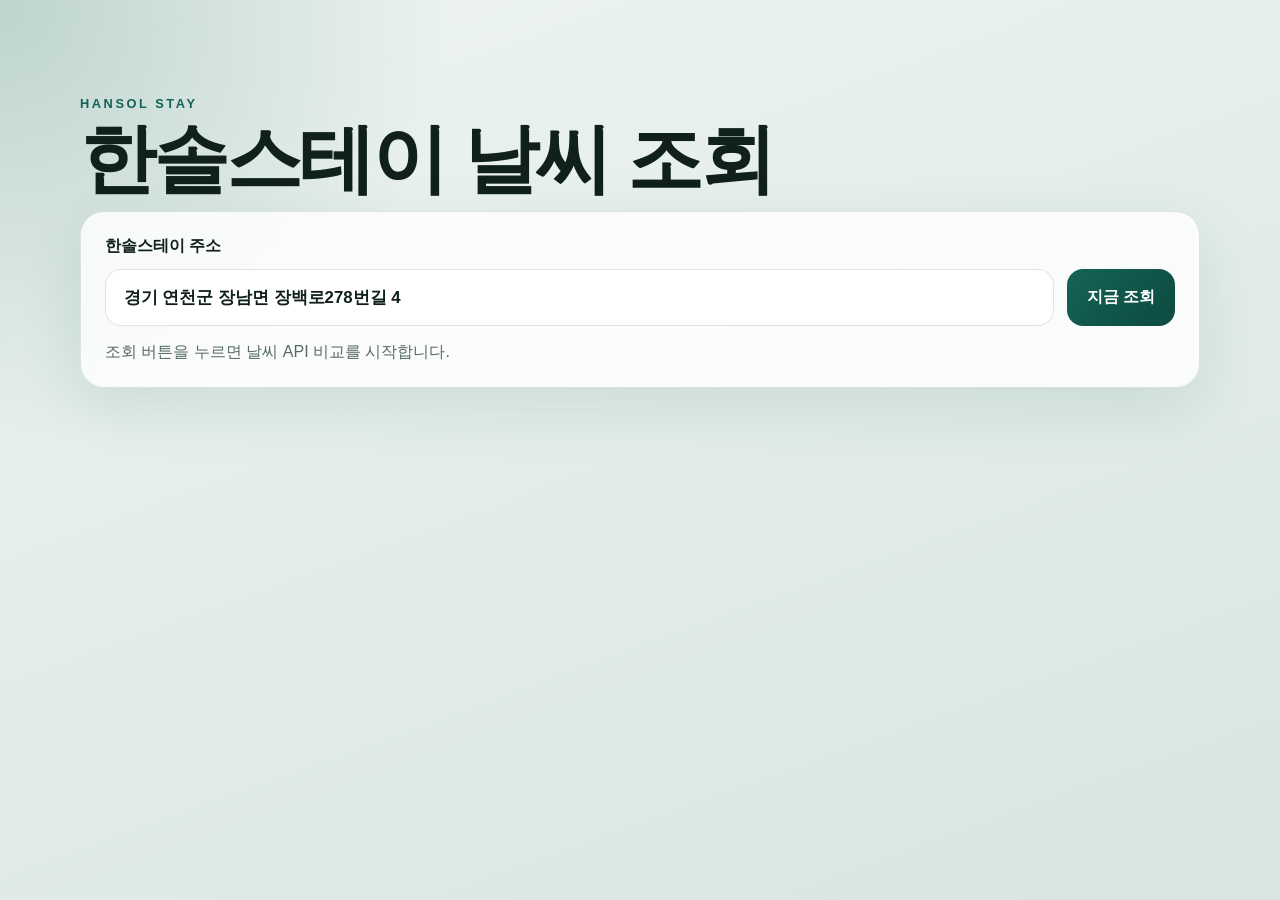
<file: index.html>
<!doctype html>
<html lang="ko">
  <head>
    <meta charset="utf-8">
    <meta http-equiv="refresh" content="0; url=/static/index.html">
    <title>WeatherCheck</title>
  </head>
  <body></body>
  </html>
</file>
<file: static/styles.css>
:root {
  --bg: #eef4f1;
  --bg-accent: #d8e6df;
  --panel: rgba(255, 255, 255, 0.82);
  --text: #10211d;
  --muted: #576b65;
  --line: rgba(16, 33, 29, 0.12);
  --accent: #146356;
  --accent-strong: #0d4a40;
  --danger: #922f26;
  --shadow: 0 20px 60px rgba(20, 99, 86, 0.12);
}

* {
  box-sizing: border-box;
}

body {
  margin: 0;
  min-height: 100vh;
  font-family: "Segoe UI", "Noto Sans KR", sans-serif;
  color: var(--text);
  background:
    radial-gradient(circle at top left, rgba(20, 99, 86, 0.22), transparent 28rem),
    linear-gradient(160deg, var(--bg), var(--bg-accent));
}

.shell {
  width: min(1120px, calc(100vw - 2rem));
  margin: 0 auto;
  padding: 4rem 0 5rem;
}

.hero {
  padding: 2rem 0 1rem;
}

.eyebrow {
  margin: 0 0 0.75rem;
  text-transform: uppercase;
  letter-spacing: 0.2em;
  color: var(--accent);
  font-size: 0.8rem;
  font-weight: 800;
}

h1 {
  margin: 0;
  font-size: clamp(2.4rem, 6vw, 4.75rem);
  line-height: 0.95;
  letter-spacing: -0.04em;
}

.lede {
  width: min(56rem, 100%);
  margin: 1rem 0 0;
  font-size: 1.05rem;
  line-height: 1.7;
  color: var(--muted);
}

.panel,
.location-card,
.table-wrap,
.metric-card,
.timeline-panel {
  border: 1px solid var(--line);
  background: var(--panel);
  backdrop-filter: blur(14px);
  border-radius: 24px;
  box-shadow: var(--shadow);
}

.panel {
  padding: 1.5rem;
}

.fixed-label {
  margin: 0 0 0.75rem;
  font-weight: 700;
}

.fixed-address-row {
  display: grid;
  grid-template-columns: 1fr auto;
  gap: 0.8rem;
}

.fixed-address-card {
  display: flex;
  flex-direction: column;
  gap: 0.35rem;
  min-width: 0;
  padding: 1rem 1.1rem;
  border-radius: 16px;
  border: 1px solid var(--line);
  background: rgba(255, 255, 255, 0.9);
}

.fixed-address-card strong {
  font-size: 1.05rem;
}

.fixed-address-card span {
  color: var(--muted);
}

button {
  font: inherit;
  border: 0;
  border-radius: 16px;
  padding: 1rem 1.25rem;
  background: linear-gradient(135deg, var(--accent), var(--accent-strong));
  color: white;
  font-weight: 800;
  cursor: pointer;
}

.status {
  margin-top: 1rem;
  color: var(--muted);
}

.result {
  margin-top: 1.25rem;
}

.metrics-grid {
  display: grid;
  grid-template-columns: repeat(3, minmax(0, 1fr));
  gap: 1rem;
  margin-top: 1rem;
}

.metric-card {
  padding: 1.1rem 1.25rem;
}

.metric-label {
  margin: 0;
  color: var(--muted);
  font-size: 0.88rem;
}

.metric-value {
  margin: 0.45rem 0 0;
  font-size: 2rem;
  font-weight: 800;
  letter-spacing: -0.04em;
}

.hidden {
  display: none;
}

.location-card {
  display: flex;
  justify-content: space-between;
  gap: 1rem;
  align-items: center;
  padding: 1.2rem 1.5rem;
}

.location-card h2 {
  margin: 0.25rem 0 0;
}

.muted {
  margin: 0;
  color: var(--muted);
}

.coords {
  display: flex;
  gap: 1rem;
  margin: 0;
}

.coords div {
  min-width: 7rem;
}

.coords dt {
  color: var(--muted);
  font-size: 0.82rem;
}

.coords dd {
  margin: 0.35rem 0 0;
  font-weight: 700;
}

.table-wrap {
  margin-top: 1rem;
  overflow: auto;
}

.timeline-panel {
  margin-top: 1rem;
  padding: 1.25rem;
}

.mid-forecast-panel {
  margin-top: 1rem;
  padding: 1.25rem;
  border: 1px solid var(--line);
  background: var(--panel);
  backdrop-filter: blur(14px);
  border-radius: 24px;
  box-shadow: var(--shadow);
}

.mid-forecast-layout {
  display: grid;
  grid-template-columns: 1fr;
  gap: 1rem;
}

.mid-forecast-grid {
  display: grid;
  grid-template-columns: repeat(4, minmax(0, 1fr));
  gap: 1rem;
  margin-top: 1rem;
}

.mid-card {
  padding: 1rem 1.1rem;
  border: 1px solid var(--line);
  border-radius: 18px;
  background: rgba(255, 255, 255, 0.9);
}

.mid-day {
  margin: 0 0 0.5rem;
  font-weight: 800;
}

.mid-condition {
  margin: 0.2rem 0;
  color: var(--muted);
}

.mid-temp {
  margin: 0.7rem 0 0;
  font-weight: 700;
}

.section-head {
  display: flex;
  justify-content: space-between;
  gap: 1rem;
  align-items: end;
}

.section-head h3 {
  margin: 0.2rem 0 0;
}

.section-note {
  margin: 0;
  color: var(--muted);
}

table {
  width: 100%;
  border-collapse: collapse;
}

th,
td {
  padding: 1rem 1.1rem;
  text-align: left;
  border-bottom: 1px solid var(--line);
  white-space: nowrap;
}

th {
  font-size: 0.85rem;
  color: var(--muted);
}

tr:last-child td {
  border-bottom: 0;
}

a {
  color: inherit;
}

.provider-badge {
  display: inline-block;
  margin-left: 0.45rem;
  padding: 0.18rem 0.45rem;
  border-radius: 999px;
  background: rgba(20, 99, 86, 0.1);
  color: var(--accent-strong);
  font-size: 0.72rem;
  font-weight: 700;
  vertical-align: middle;
}

.error-row td {
  color: var(--danger);
}

.timeline-cell {
  display: flex;
  flex-direction: column;
  gap: 0.2rem;
}

.timeline-cell strong {
  font-size: 0.98rem;
}

.timeline-cell span {
  color: var(--muted);
  font-size: 0.85rem;
}

.provider-subline {
  margin-top: 0.3rem;
  color: var(--muted);
  font-size: 0.82rem;
}

.mini-note {
  text-transform: capitalize;
}

.spread-row td,
.spread-cell {
  background: rgba(20, 99, 86, 0.06);
}

@media (max-width: 800px) {
  .shell {
    width: min(100vw - 1rem, 100%);
    padding-top: 2rem;
  }

  .fixed-address-row {
    grid-template-columns: 1fr;
  }

  .location-card {
    flex-direction: column;
    align-items: flex-start;
  }

  .metrics-grid {
    grid-template-columns: 1fr;
  }

  .mid-forecast-grid {
    grid-template-columns: 1fr;
  }

  .section-head {
    flex-direction: column;
    align-items: flex-start;
  }

  .coords {
    width: 100%;
    justify-content: space-between;
  }
}
</file>
